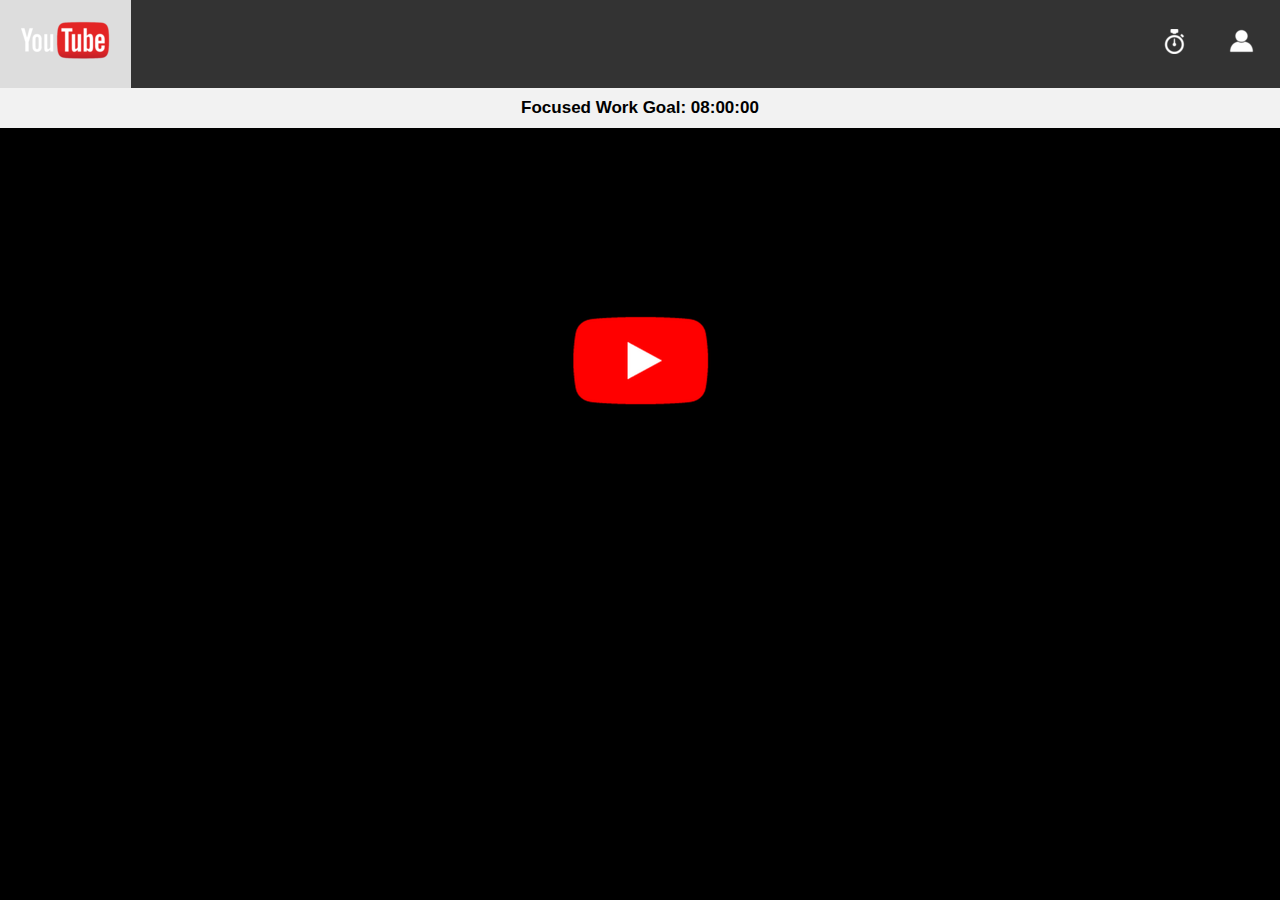
<file: index.html>
<!DOCTYPE html>
<html>
<head>
    <title>Home</title>
    <link rel="stylesheet" type="text/css" href="navbar.css"> <!-- Link to your external CSS file for navigation bar styling -->
    <link rel="stylesheet" type="text/css" href="index.css"> <!-- Link to your external CSS file for page styling -->
</head>
<body>

<div class="topnav">
    <a href="index.html"><img src="ytog.png" alt="Home"></a> <!-- Image button for Home -->
    <div class="nav-right">
        <a href="stopwatch.html"><img src="stopwatch.png" alt="Stopwatch"></a> <!-- Image button for Stopwatch, linking to stopwatch.html -->
        <a href="person.html"><img src="person.png" alt="Person"></a> <!-- Image button for Person, linking to person.html -->
    </div>
</div>

<div class="timer-container">
    <span id="timer">Focused Work Goal: <span id="timerHours">08</span>:<span id="timerMinutes">00</span>:00</span>
</div>

<!-- Add this section below your timer-container -->

<div class="video-thumbnail">
    <img src="play.png" alt="Play Button" class="play-button">
</div>
    



<script>
    // Retrieve the values of hours and minutes from the query parameters (URL parameters)
    const urlParams = new URLSearchParams(window.location.search);
    const hours = urlParams.get("hiddenHours");
    const minutes = urlParams.get("hiddenMinutes");

    // If no values are passed, set default values (8 hours)
    const defaultHours = "08";
    const defaultMinutes = "00";
    
    // Update the timer elements with the values (either passed or default)
    const timerHours = document.getElementById("timerHours");
    const timerMinutes = document.getElementById("timerMinutes");
    timerHours.textContent = (hours || defaultHours).padStart(2, "0");
    timerMinutes.textContent = (minutes || defaultMinutes).padStart(2, "0");
</script>

</body>
</html>
</file>
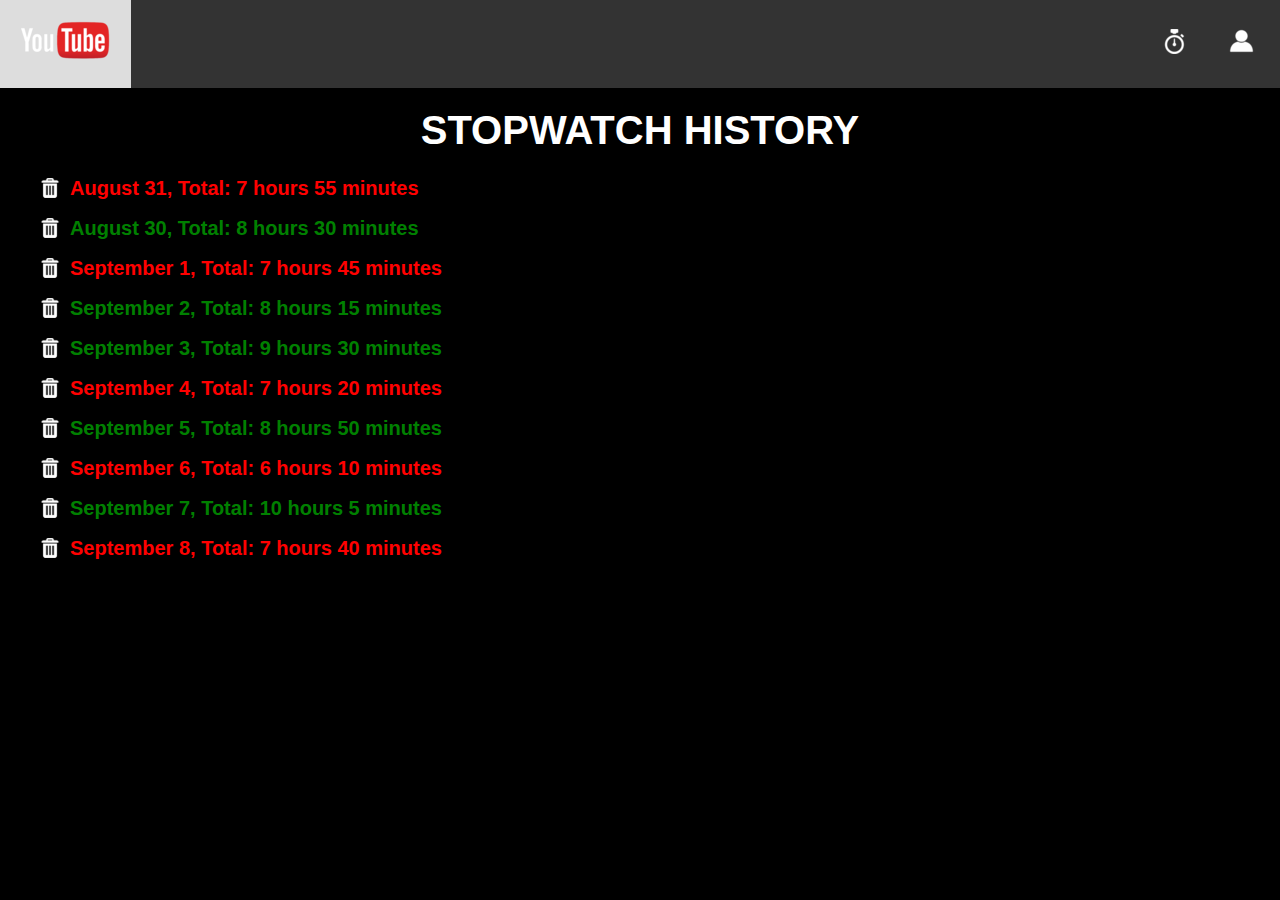
<file: calendar.html>
<!DOCTYPE html>
<html>
<head>
    <title>Calendar</title>
    <link rel="stylesheet" type="text/css" href="navbar.css"> <!-- Link to the external CSS file for navigation bar styling -->
    <link rel="stylesheet" type="text/css" href="calendar.css"> <!-- Link to the external CSS file for navigation bar styling -->
</head>
<body>
    <div class="topnav">
        <a href="index.html"><img src="ytog.png" alt="Home"></a> <!-- Image button for Home -->
        <div class="nav-right">
            <a href="stopwatch.html"><img src="stopwatch.png" alt="Stopwatch"></a> <!-- Image button for Stopwatch, linking to stopwatch.html -->
            <a href="person.html"><img src="person.png" alt="Person"></a> <!-- Image button for Person, linking to person.html -->
        </div>
    </div>

    <div class="calendar-container">
        <h1 class="title">Stopwatch History</h1>
        <ul class="past-days-list">
            <!-- Add an ID to the parent <ul> for easier JavaScript manipulation -->
            <ul id="calendar-list">
                <li class="calendar-entry date-red">August 31, Total: 7 hours 55 minutes</li>
                <li class="calendar-entry date-green">August 30, Total: 8 hours 30 minutes</li>
                <li class="calendar-entry date-red">September 1, Total: 7 hours 45 minutes</li>
                <li class="calendar-entry date-green">September 2, Total: 8 hours 15 minutes</li>
                <li class="calendar-entry date-green">September 3, Total: 9 hours 30 minutes</li>
                <li class="calendar-entry date-red">September 4, Total: 7 hours 20 minutes</li>
                <li class="calendar-entry date-green">September 5, Total: 8 hours 50 minutes</li>
                <li class="calendar-entry date-red">September 6, Total: 6 hours 10 minutes</li>
                <li class="calendar-entry date-green">September 7, Total: 10 hours 5 minutes</li>
                <li class="calendar-entry date-red">September 8, Total: 7 hours 40 minutes</li>
                
                <!-- Add more <li> elements here if needed -->
            </ul>
        </ul>
    </div>

    <script>
        // JavaScript code to delete the time when a calendar entry is clicked
        document.addEventListener('DOMContentLoaded', function () {
            const calendarList = document.getElementById('calendar-list');

            // Attach a click event listener to the calendar entries
            calendarList.addEventListener('click', function (event) {
                if (event.target.classList.contains('calendar-entry')) {
                    // Remove the clicked calendar entry
                    event.target.remove();
                }
            });
        });
    </script>
</body>
</html>
</file>
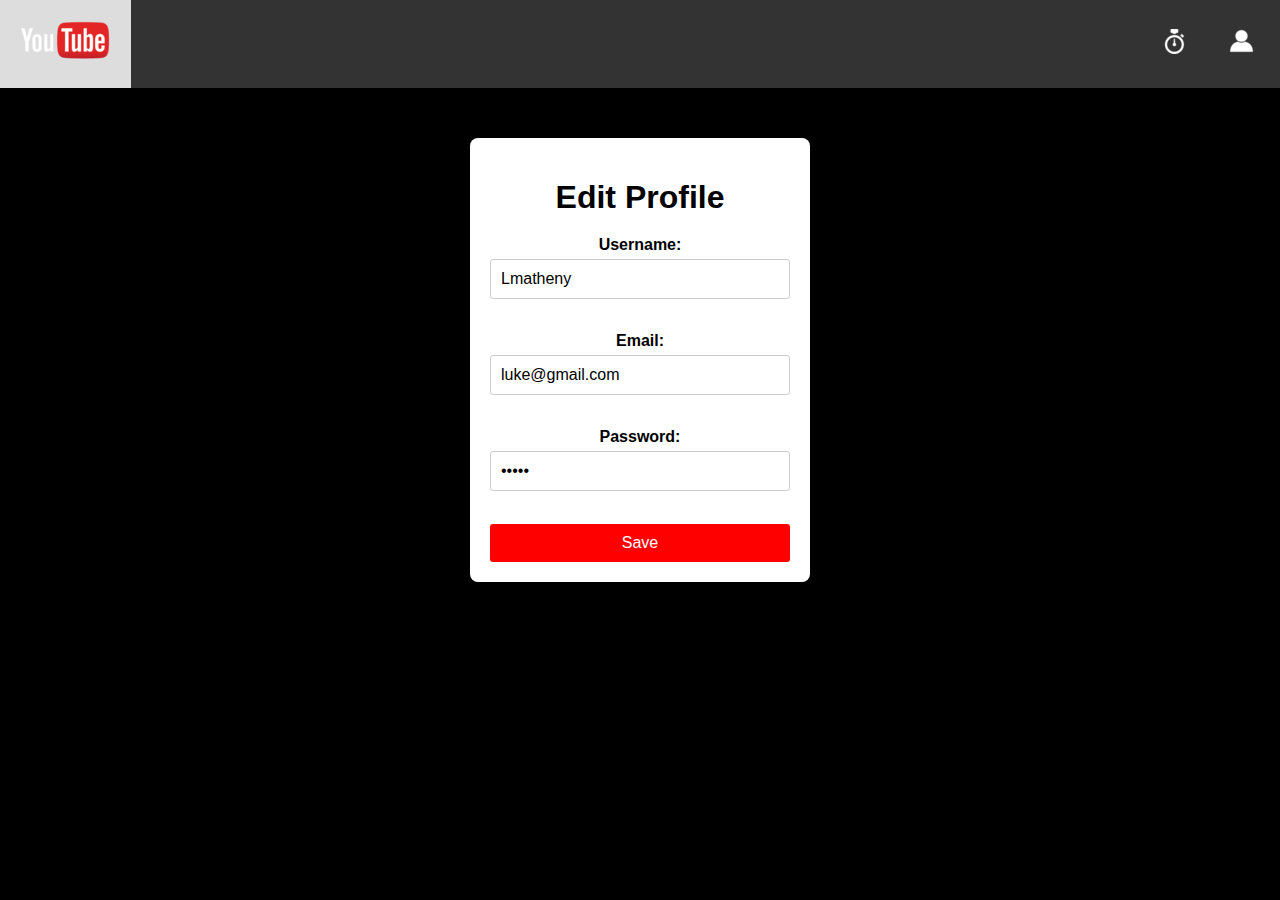
<file: person.html>
<!DOCTYPE html>
<html>
<head>
    <title>Person</title>
    <link rel="stylesheet" type="text/css" href="navbar.css"> <!-- Link to your external CSS file -->
    <link rel="stylesheet" type="text/css" href="person.css"> <!-- Link to the external CSS file for navigation bar styling -->
</head>
<body>

    <div class="topnav">
        <a href="index.html"><img src="ytog.png" alt="Home"></a> <!-- Image button for Home -->
        <div class="nav-right">
            <a href="stopwatch.html"><img src="stopwatch.png" alt="Stopwatch"></a> <!-- Image button for Stopwatch, linking to stopwatch.html -->
            <a href="person.html"><img src="person.png" alt="Person"></a> <!-- Image button for Person, linking to person.html -->
        </div>
    </div>

    <div class="container">
        <h1>Edit Profile</h1>
        <form action="index.html">
            <label for="username">Username:</label>
            <input type="text" id="username" name="username" value="Lmatheny" required>
            <br>
            <label for="email">Email:</label>
            <input type="email" id="email" name="email" value="luke@gmail.com" required>
            <br>
            <label for="password">Password:</label>
            <input type="password" id="password" name="password" value="*****" required>
            <br>
            <input type="submit" value="Save">
        </form>
    </div>

</body>
</html>
</file>
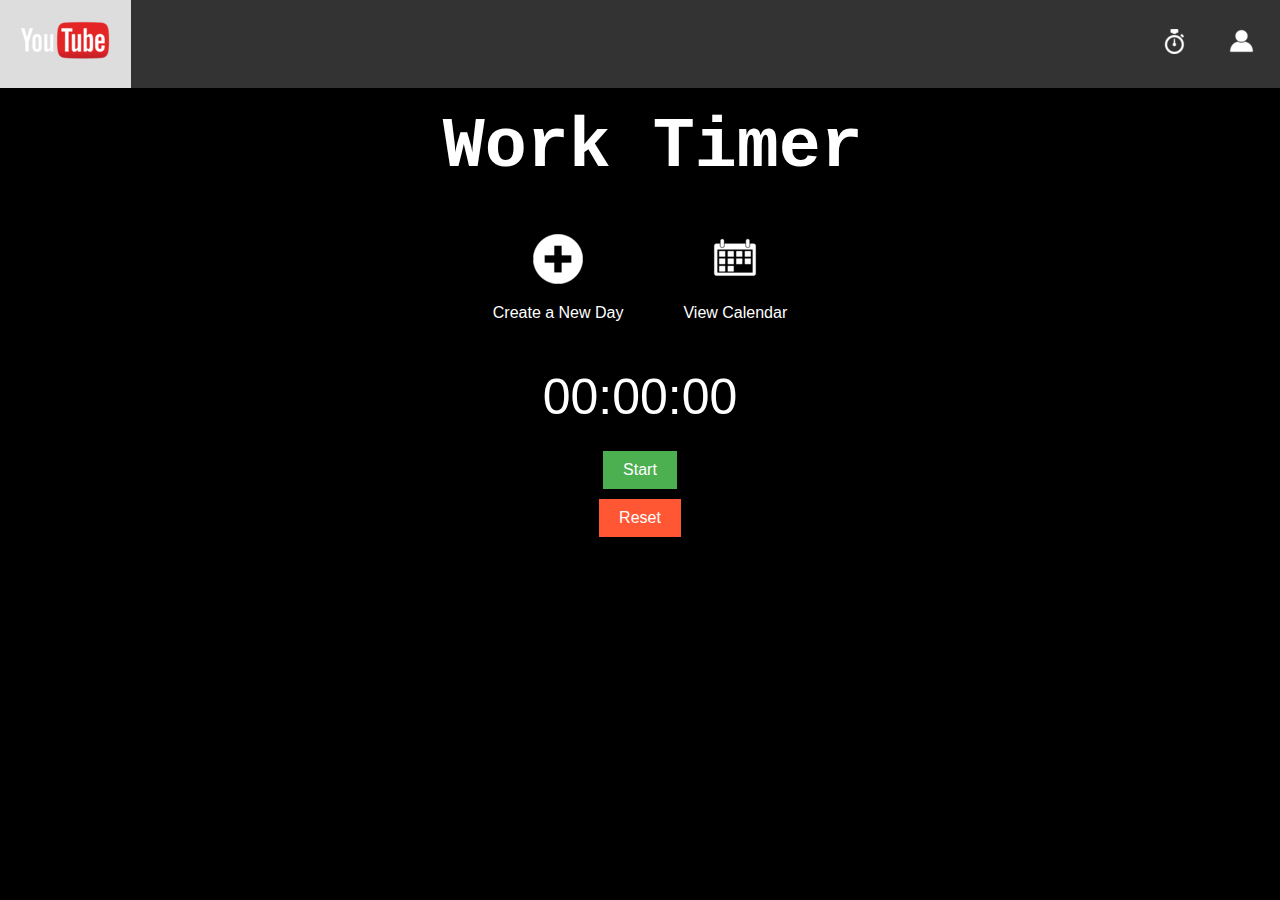
<file: stopwatch.html>
<!DOCTYPE html>
<html>
<head>
    <title>Stopwatch</title>
    <link rel="stylesheet" type="text/css" href="stopwatch.css"> <!-- Link to the external CSS file for stopwatch styling -->
    <link rel="stylesheet" type="text/css" href="navbar.css">
    <style>
        /* CSS to center the text under the images */
        .element {
            text-align: center;
        }
    </style>
</head>
<body>

    <div class="topnav">
        <a href="index.html"><img src="ytog.png" alt="Home"></a> <!-- Image button for Home -->
        <div class="nav-right">
          <a href="stopwatch.html"><img src="stopwatch.png" alt="Stopwatch"></a> <!-- Image button for Stopwatch, linking to stopwatch.html -->
          <a href="person.html"><img src="person.png" alt="Person"></a> <!-- Image button for Person, linking to person.html -->
        </div>
      </div>

      <h1>Work Timer</h1>

<div class="additional-elements">
    <div class="element">
        <a href="newDay.html"><img src="plus.png" alt="Plus Icon"></a> <!-- Image button for New Day, linking to newDay.html -->
        <p>Create a New Day</p>
    </div>
    <div class="element">
        <a href="calendar.html"><img src="cal.png" alt="Calendar Icon"></a> <!-- Image button for Calendar, linking to calendar.html -->
        <p>View Calendar</p>
    </div>
</div>

<div class="stopwatch-container">
    <div class="stopwatch">
        <span id="display">00:00:00</span>
        <button id="startStop" onclick="startStop()">Start</button>
        <button id="reset" onclick="reset()">Reset</button>
    </div>
</div>

<script>
    // Initialize variables
    let isRunning = false;
    let interval;
    let seconds = 0;
    let minutes = 0;
    let hours = 0;
  
    // Function to update the display
    function updateDisplay() {
      document.getElementById("display").textContent = `${hours.toString().padStart(2, '0')}:${minutes.toString().padStart(2, '0')}:${seconds.toString().padStart(2, '0')}`;
    }
  
    // Function to start or pause the timer
    function startStop() {
      const startStopButton = document.getElementById("startStop");
  
      if (isRunning) {
        clearInterval(interval);
        isRunning = false;
        startStopButton.textContent = "Start";
        startStopButton.style.backgroundColor = "#4CAF50"; // Change button color back to green
      } else {
        interval = setInterval(function () {
          seconds++;
          if (seconds === 60) {
            seconds = 0;
            minutes++;
            if (minutes === 60) {
              minutes = 0;
              hours++;
            }
          }
          updateDisplay();
        }, 1000);
        isRunning = true;
        startStopButton.textContent = "Stop";
        startStopButton.style.backgroundColor = "#FF5733"; // Change button color to red
      }
    }
  
    // Function to reset the timer
    function reset() {
      clearInterval(interval);
      isRunning = false;
      seconds = 0;
      minutes = 0;
      hours = 0;
      updateDisplay();
      document.getElementById("startStop").textContent = "Start";
      document.getElementById("startStop").style.backgroundColor = "#4CAF50"; // Reset button color to green
    }
</script>

</body>
</html>
</file>
<file: navbar.css>
/* CSS for styling the navbar */
/* CSS for the navbar */
/* CSS for the navbar */
.topnav {
    background-color: #333333;
    overflow: hidden;
    display: flex;
    justify-content: space-between; /* To push the right section to the far right */
}

/* CSS for the right section of the navbar */
.nav-right {
    display: flex;
    align-items: center;
}

/* CSS for the individual images in the right section */
.nav-right img {
    margin-right: 10px; /* Add margin to create space between the images */
}
.topnav a {
    float: left;
    color: #fff;
    text-align: center;
    padding: 14px 16px;
    text-decoration: none;
    font-size: 17px;
}

.topnav a:hover {
    background-color: #ddd;
    color: black;
}

.topnav a.active {
    background-color: #04AA6D;
    color: white;
}

/* CSS for the page background */


/* CSS for the image container */
.image-container {
    text-align: center;
    background-color: #333333;
    padding: 0; /* Remove padding */
}

/* CSS for the image */
.image {
    max-width: 10%; /* Ensure the image doesn't exceed its container */
}
</file>
<file: index.css>
body {
    background-color: #000;
    margin: 0;
    font-family: Arial, Helvetica, sans-serif;
    color: white;
}

/* CSS for styling the timer container */
/* CSS for styling the timer container */
.timer-container {
   color: #000;
   font-size: 17px;
    text-align: center; /* Center the content horizontally */
    background-color: #f2f2f2; /* Light grey background color */
    padding: 10px; /* Add some padding for spacing */
    font-weight: bold; /* Make the text bold */
    font-family: 'Your Cool Font', sans-serif; /* Replace 'Your Cool Font' with your preferred font */
}

/* Add this CSS in your CSS file or inline style */

.video-grid {
    display: grid;
    grid-template-columns: repeat(4, 1fr);
    gap: 10px;
    justify-content: center;
    margin-top: 5px;
}
.video-thumbnail {
    width: 98%;
    height: 100%;
    display: flex;
    justify-content: center; /* Center horizontally */
    align-items: center; /* Center vertically */
}
</file>
<file: calendar.css>
/* CSS for styling the body */
body {
    background-color: #000;
    margin: 0;
    font-family: Arial, Helvetica, sans-serif;
}

/* CSS for styling the titles */
.title {
    font-family: 'Segoe UI', Tahoma, Geneva, Verdana, sans-serif; /* Replace with your preferred font-family */
    font-size: 40px; /* Adjust the font size as needed */
    font-weight: bold; /* Make the text bold */
    color: white; /* Set the text color to white */
    text-transform: uppercase; /* Convert text to uppercase for a cooler effect */
    margin: 20px auto; /* Center horizontally by setting left and right margins to "auto" */
    text-align: center; /* Center text within its container */
}

/* CSS for styling the past days list */
.past-days-list {
    padding: 0px; /* Remove default padding */
}

/* Style calendar entries */
.calendar-entry {
    font-size: 16px; /* Adjust the font size for list items */
    margin-bottom: 10px; /* Add space between list items */
    font-weight: bold; /* Make the text bold */
    font-size: 20px; /* Increase font size */
    padding-left: 30px; /* Add left padding to create space for the trash can icon */
    background-image: url('trash.png'); /* Set the background image to trash.png */
    background-size: 20px 20px; /* Adjust the image size as needed */
    background-repeat: no-repeat; /* Prevent the image from repeating */
    background-position: left center; /* Position the image on the left center */
    line-height: 30px; /* Adjust the line height to vertically center the image */
    cursor: pointer; /* Add a pointer cursor to indicate interactivity */
}

.past-days-list li {
    list-style-type: none;
}

/* Style the date in red */
.date-red {
    color: red;
}

/* Style the time in green */
.date-green {
    color: green;
}
</file>
<file: person.css>
/* CSS for styling the body */
body {
    background-color: #000000;
    margin: 0;
    font-family: Arial, Helvetica, sans-serif;
}

/* CSS for styling the container */
.container {
    background-color: #ffffff;
    border-radius: 8px;
    box-shadow: 0 4px 8px rgba(0, 0, 0, 0.2);
    width: 300px;
    margin: 0 auto;
    padding: 20px;
    text-align: center;
    margin-top: 50px;
}

/* CSS for styling the form elements */
form {
    display: flex;
    flex-direction: column;
}

label {
    font-weight: bold;
    margin-bottom: 5px;
}

input[type="text"],
input[type="email"],
input[type="password"] {
    padding: 10px;
    margin-bottom: 15px;
    border: 1px solid #ccc;
    border-radius: 3px;
    font-size: 16px;
}

input[type="submit"] {
    background-color: #FF0000;
    color: white;
    padding: 10px;
    border: none;
    border-radius: 3px;
    cursor: pointer;
    font-size: 16px;
}

input[type="submit"]:hover {
    background-color: #FF0000;
}

/* Center the form in the middle of the container */
.container h1 {
    margin-bottom: 20px;
}
</file>
<file: stopwatch.css>
/* CSS for the body and text */
body {
    background-color: #000;
    margin: 0;
    font-family: Arial, Helvetica, sans-serif;
    color: white;
}

/* ... (previous styles) ... */

/* CSS for the clock display */
#display {
    font-size: 50px; /* Adjust the font size for a larger clock */
    margin-bottom: 20px; /* Add some bottom margin for spacing */
}

/* CSS for the top navigation bar */
.topnav {
    background-color: #333333;
    overflow: hidden;
    display: flex;
    justify-content: space-between; /* To push the right section to the far right */
}

/* CSS for the right section of the navbar */
.nav-right {
    display: flex;
    align-items: center;
}

/* CSS for the individual images in the right section */
.nav-right img {
    margin-right: 50px; /* Add margin to create space between the images */
}

/* CSS for the additional elements */
.additional-elements {
    display: flex; /* Use flexbox to align elements horizontally */
    justify-content: center; /* Horizontally center align elements */
    align-items: center; /* Vertically center align elements */
    padding: 0px; /* Add padding around the elements */
}

/* CSS for the individual elements */
.element {
    margin: 0 30px; /* Add margin to both sides of the elements */
}

/* CSS for the individual elements */
.element a img {
    max-width: 50px; /* Adjust the max width of the icons as needed */
}


/* CSS for styling the stopwatch container */
.stopwatch-container {
    text-align: center;
    padding: 10px;
    margin-top: 20px;
}

.stopwatch {
    display: flex;
    flex-direction: column;
    align-items: center;
}



button {
    background-color: #333;
    color: #fff;
    border: none;
    padding: 10px 20px;
    font-size: 16px;
    cursor: pointer;
    margin: 5px;
}

button:hover {
    background-color: #555;
}

/* CSS for styling the "Work Timer" h1 */
/* CSS for styling the "Work Timer" h1 */
h1 {
    color: white; /* Set the text color to white */
    font-family: "Courier New", Courier, monospace; /* Set the font family */
    font-weight: bold; /* Make the text bolder */
    font-size: 70px;
    text-align: center; /* Center the text horizontally */
    margin-top: 20px; /* Add some top margin for spacing */
    margin-left: 2%;
}


/* CSS for the buttons */
button#startStop {
    background-color: #4CAF50; /* Green color for the Start button */
    color: white;
}

button#reset {
    background-color: #FF5733; /* Red color for the Reset button */
    color: white;
}

button#stop {
    background-color: #FF5733; /* Red color for the Stop button */
    color: white;
}
</file>
